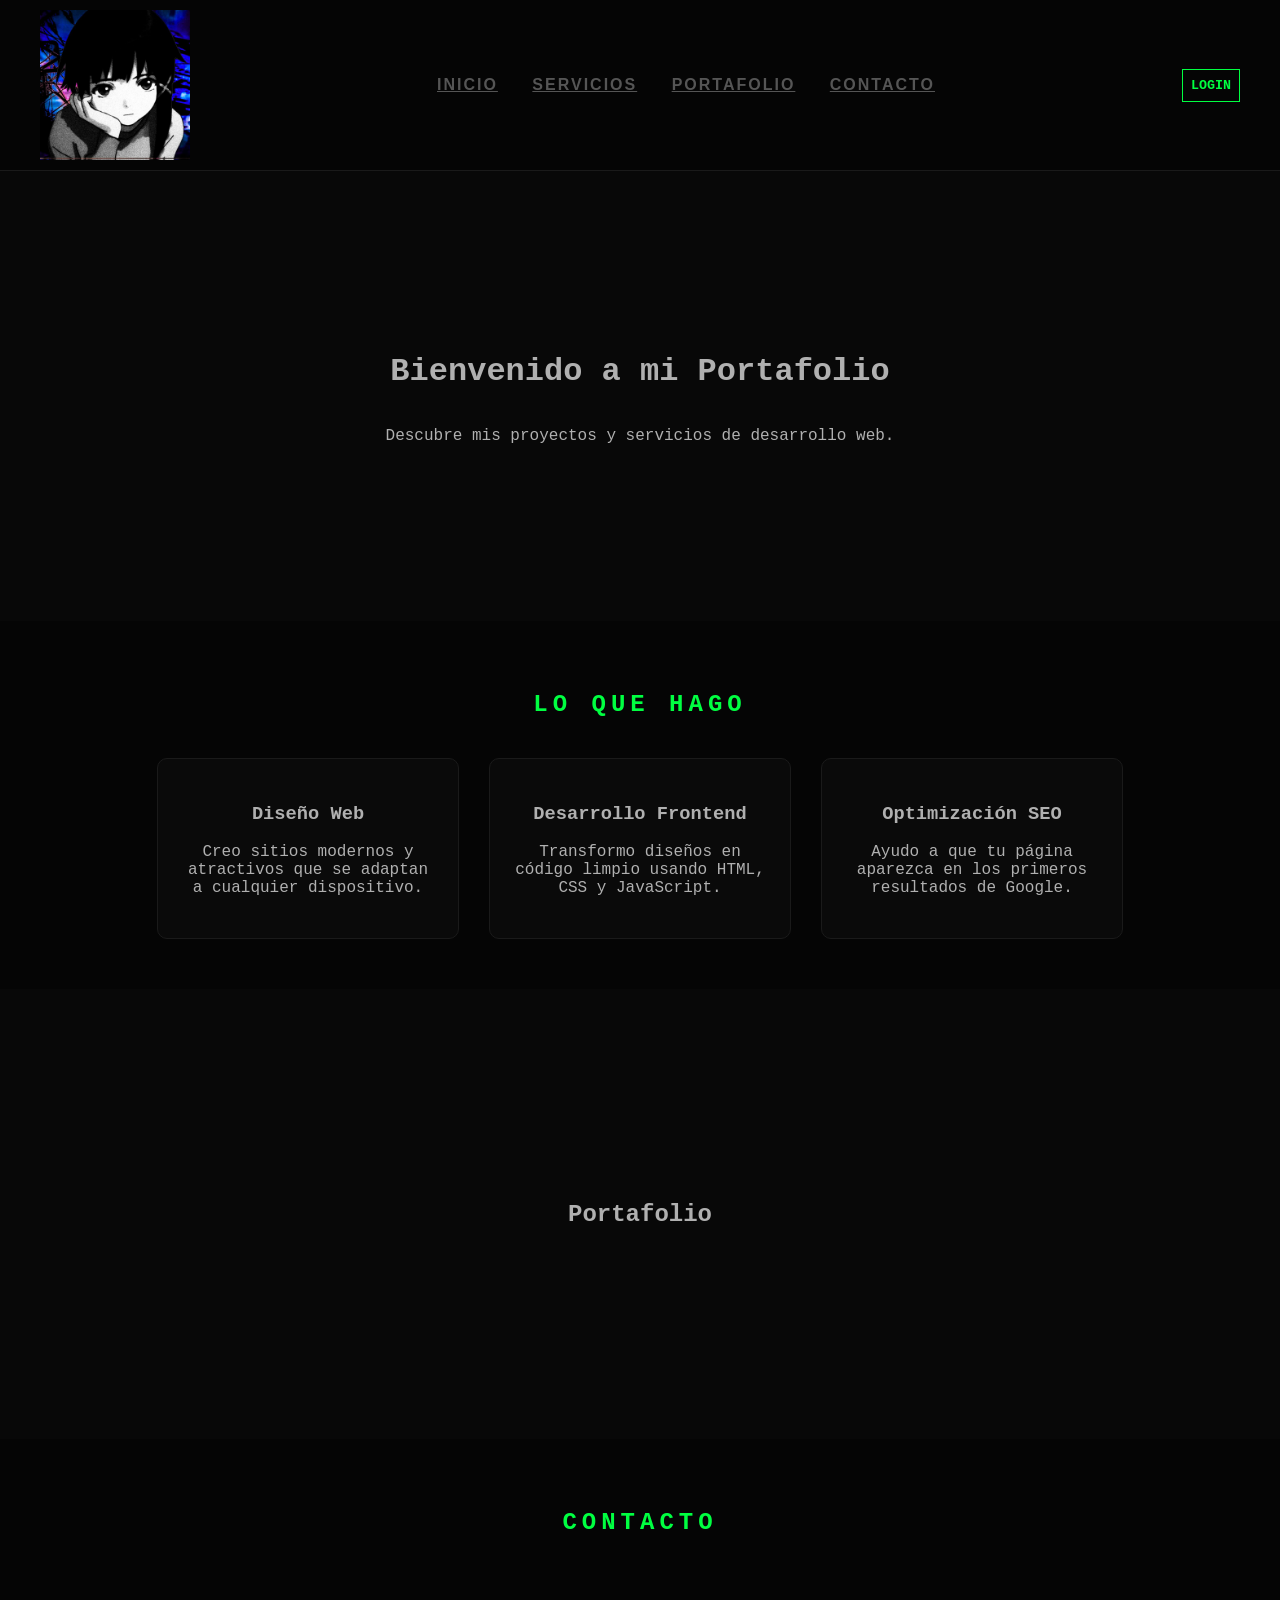
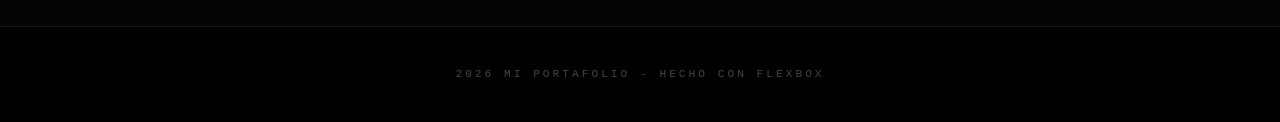
<file: index.html>
<!DOCTYPE html>
<html lang="es">
<head>
    <meta charset="UTF-8">
    <meta name="viewport" content="width=device-width, initial-scale=1.0">
    <link rel="stylesheet" href="estilo.css">
    <title>Portfolio</title>
</head>
<body>
<header>
    <nav class="menu">
        <section class="contLogo">
            <img src="Lain.jpg" alt="K CORP AMPULE">
        </section>
        <section class="menuNav">
            <a href="#inicio">Inicio</a>
            <a href="#servicios">Servicios</a>
            <a href="#portafolio">Portafolio</a>
            <a href="#contacto">Contacto</a>
        </section>
        <section class="contBoton">
            <button type="submit">Login</button>
        </section>
    </nav>
</header>
<main id="inicio" class="Relleno">
    <h1>Bienvenido a mi Portafolio</h1>
    <p>Descubre mis proyectos y servicios de desarrollo web.</p>
</main>
<section id="servicios" class="servicios">
    <h2>Lo que hago</h2>
    <div class="contenedor-cards">
        <article class="card">
            <h3>Diseño Web</h3>
            <p>Creo sitios modernos y atractivos que se adaptan a cualquier dispositivo.</p>
        </article>
        <article class="card">
            <h3>Desarrollo Frontend</h3>
            <p>Transformo diseños en código limpio usando HTML, CSS y JavaScript.</p>
        </article>
        <article class="card">
            <h3>Optimización SEO</h3>
            <p>Ayudo a que tu página aparezca en los primeros resultados de Google.</p>
        </article>
    </div>
</section>
<section id="portafolio" class="Relleno">
    <h2>Portafolio</h2>
</section>
<section id="contacto" class="servicios">
    <h2>Contacto</h2>
</section>
<footer class="pie-pagina">
    <p> 2026 Mi Portafolio - Hecho con Flexbox</p>
</footer>
</body>
</html>
</file>
<file: estilo.css>
header {
    border-bottom: 1px solid #1a1a1a;
    background: rgba(5, 5, 5, 0.9);
}
.menu {
    display: flex;
    justify-content: space-between;
    align-items: center;
    padding: 10px;
    max-width: 1200px;
    margin: 0 auto;
}
.menuNav {
    margin: 1.5px;
    color: #333;
    font-family: Arial, sans-serif;
    font-weight: bold;
    transition: 0.3s;
}
.menuNav a {
    color: #555;
    font-weight: bold;
    text-transform: uppercase;
    margin: 0 15px;
    letter-spacing: 2px;
    transition: 0.3s;
    position: relative;
}
.contBoton button{
    background: transparent;
    color: #00ff41;
    border: 1px solid #00ff41;
    padding: 8px;
    font-family: 'Courier New', Courier, monospace;
    font-weight: bold;
    cursor: pointer;
    text-transform: uppercase;
    transition: 0.3s;
}
.contBoton button:hover {
    background: #00ff41;
    color: #000;
}
.contLogo img{
    width: 150px;
    display: block;
    height: auto;
}
body {
    margin: 0;
    background-color: #080808;
    color: #b0b0b0;
    font-family: 'Courier New', Courier, monospace;
    overflow-x: hidden;
}
.Relleno {
    height: 50vh;
    display: flex;
    flex-direction: column;
    justify-content: center;
    align-items: center;
    text-align: center;
}
.servicios {
    padding: 50px;
    text-align: center;
    background-color: #050505;
}
.servicios h2 {
    color: #00ff41;
    text-transform: uppercase;
    letter-spacing: 5px;
    margin-bottom: 40px;
}  
.contenedor-cards {
    display: flex;
    justify-content: center;
    gap: 30px;
    flex-wrap: wrap;
    margin-top: 30px;
}
.card {
    background: #0a0a0a;
    border: 1px solid #1a1a1a;
    padding: 25px;
    border-radius: 10px;
    width: 250px;
}
.pie-pagina {
    background-color: #000;
    color: #444;
    padding: 30px;
    text-align: center;
    border-top: 1px solid #1a1a1a;
    font-size: 0.7rem;
    letter-spacing: 3px;
    text-transform: uppercase;
}
</file>
